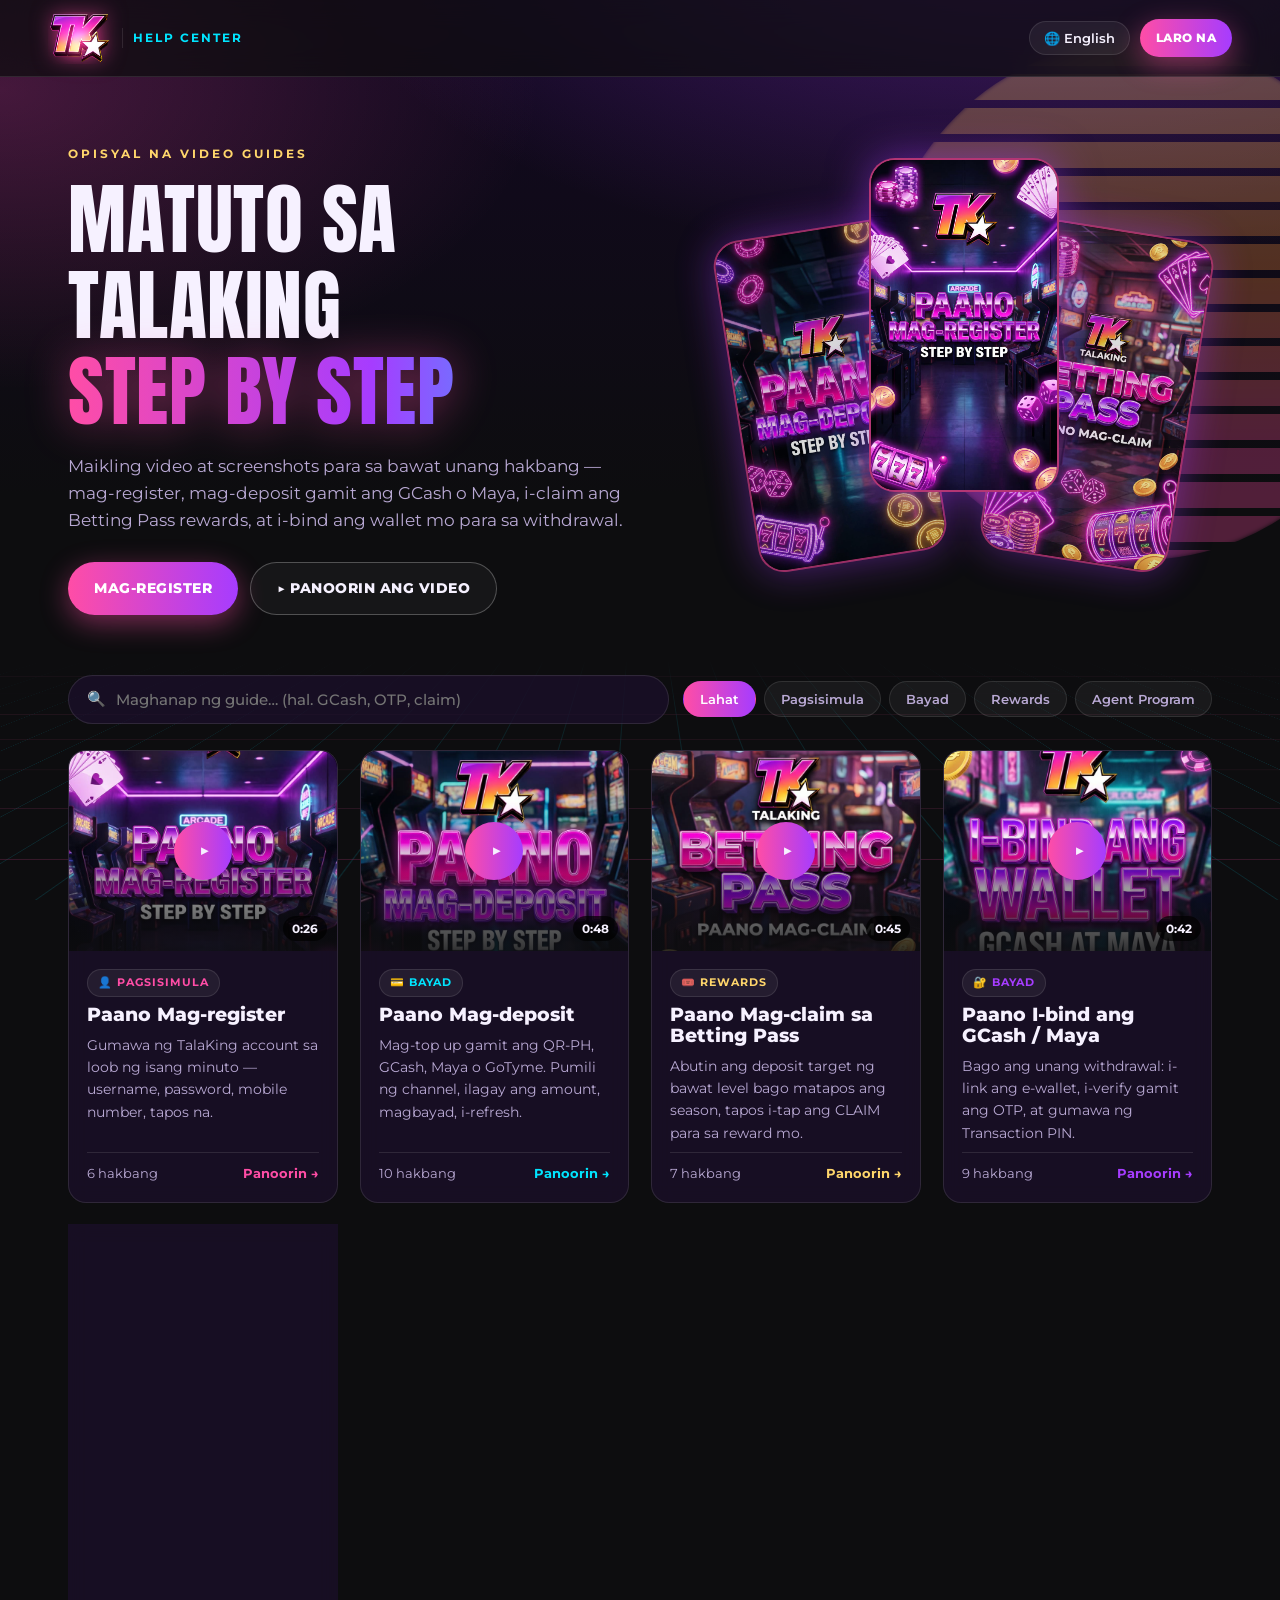
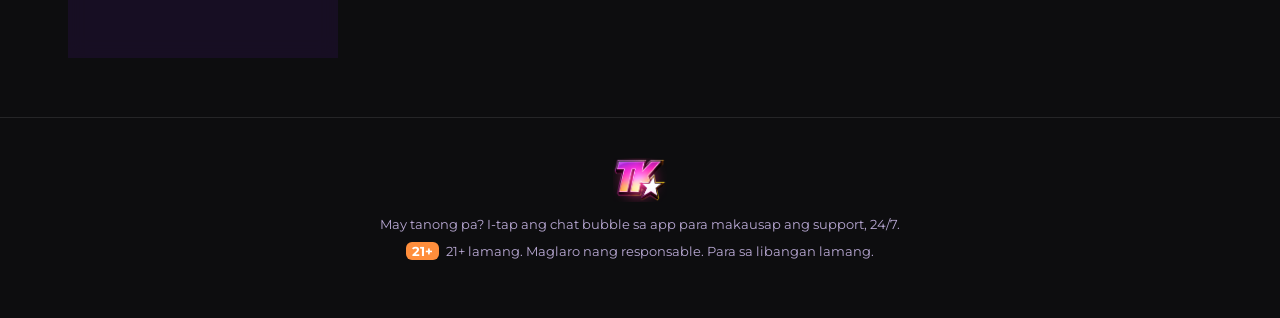
<file: index.html>
<!doctype html>
<html lang="fil">
<head>
  <meta charset="utf-8">
  <meta name="viewport" content="width=device-width, initial-scale=1">
  <title>TalaKing Help Center</title>
  <meta name="description" content="TalaKing video tutorials in English and Filipino — register, deposit, Betting Pass, wallet binding and the Agent Program.">
  <meta name="theme-color" content="#0D0D0F">
  <link rel="icon" href="assets/img/mark.png">
  <link rel="preconnect" href="https://fonts.googleapis.com">
  <link rel="preconnect" href="https://fonts.gstatic.com" crossorigin>
  <link href="https://fonts.googleapis.com/css2?family=Anton&family=Montserrat:wght@400;500;600;700;800&display=swap" rel="stylesheet">
  <link rel="stylesheet" href="assets/css/style.css?v=5">
</head>
<body>
  <div class="bg" aria-hidden="true"><div class="sun"></div><div class="grid"></div></div>
  <div class="progress" id="progress"></div>

  <header class="nav">
    <a class="brand" href="#/"><img src="assets/img/logo.png" alt="TalaKing"><span class="brand-tag" data-ui="brandTag"></span></a>
    <div class="nav-right">
      <button class="lang" id="langBtn" type="button"><span class="globe">🌐</span> <span data-ui="langLabel"></span></button>
      <a class="btn btn-pink btn-sm" id="navPlay" target="_blank" rel="noopener" data-ui="ctaPlay"></a>
    </div>
  </header>

  <main id="app"></main>

  <footer class="foot">
    <img src="assets/img/logo.png" alt="TalaKing">
    <p data-ui="help"></p>
    <p class="age"><b>21+</b> <span data-ui="footer"></span></p>
  </footer>
  <div class="toast" id="toast"></div>

  <script src="assets/js/content.js?v=5"></script>
  <script src="assets/js/app.js?v=5"></script>
</body>
</html>
</file>
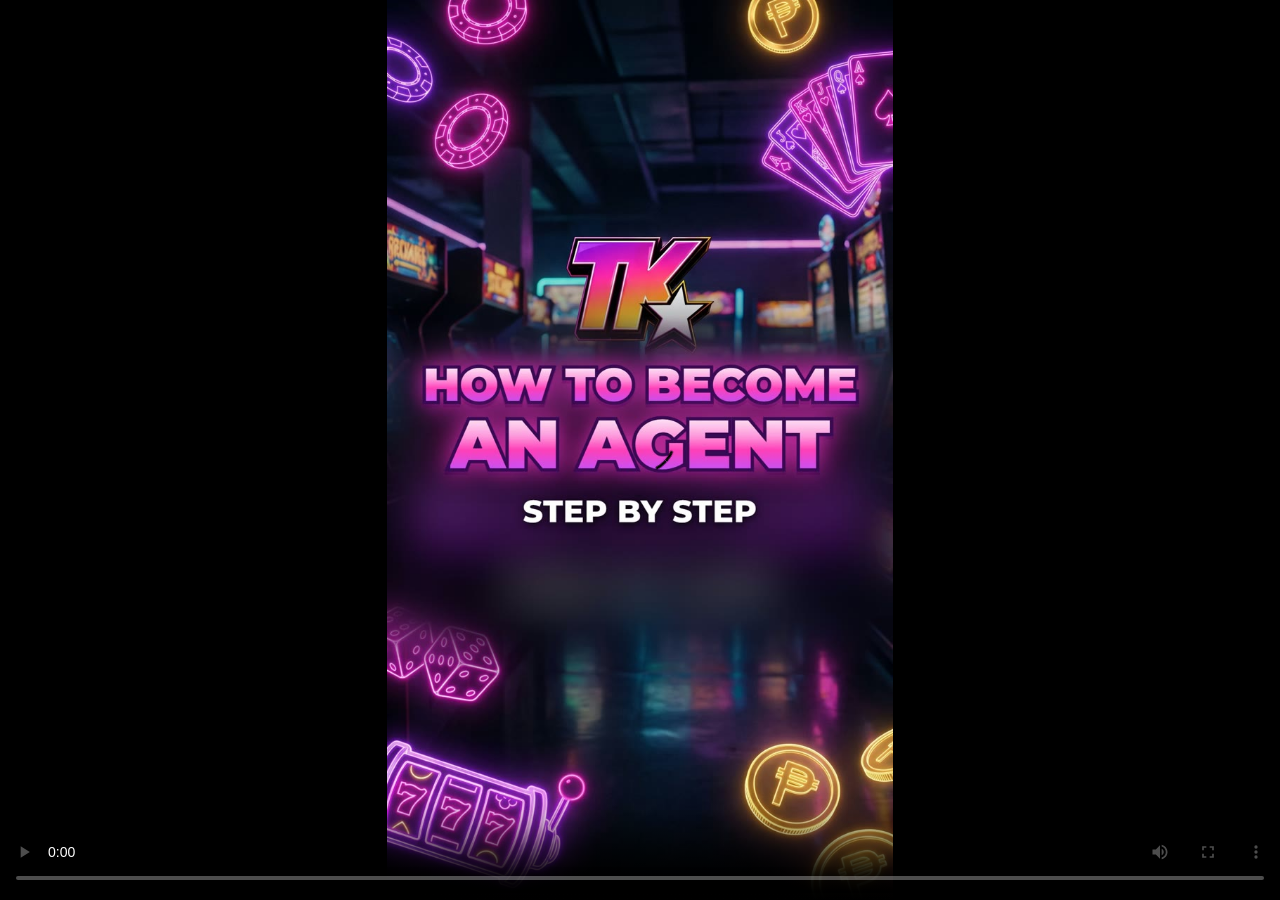
<file: embed/agent-en.html>
<!doctype html>
<html lang="en"><head><meta charset="utf-8"><meta name="viewport" content="width=device-width, initial-scale=1">
<title>TalaKing Tutorial</title>
<style>html,body{margin:0;height:100%;background:#000}video{width:100%;height:100%;object-fit:contain;display:block}</style>
</head><body>
<video src="../videos/agent-en.mp4" poster="../assets/img/steps/agent-en/cover.jpg" controls autoplay playsinline preload="auto"></video>
</body></html>
</file>
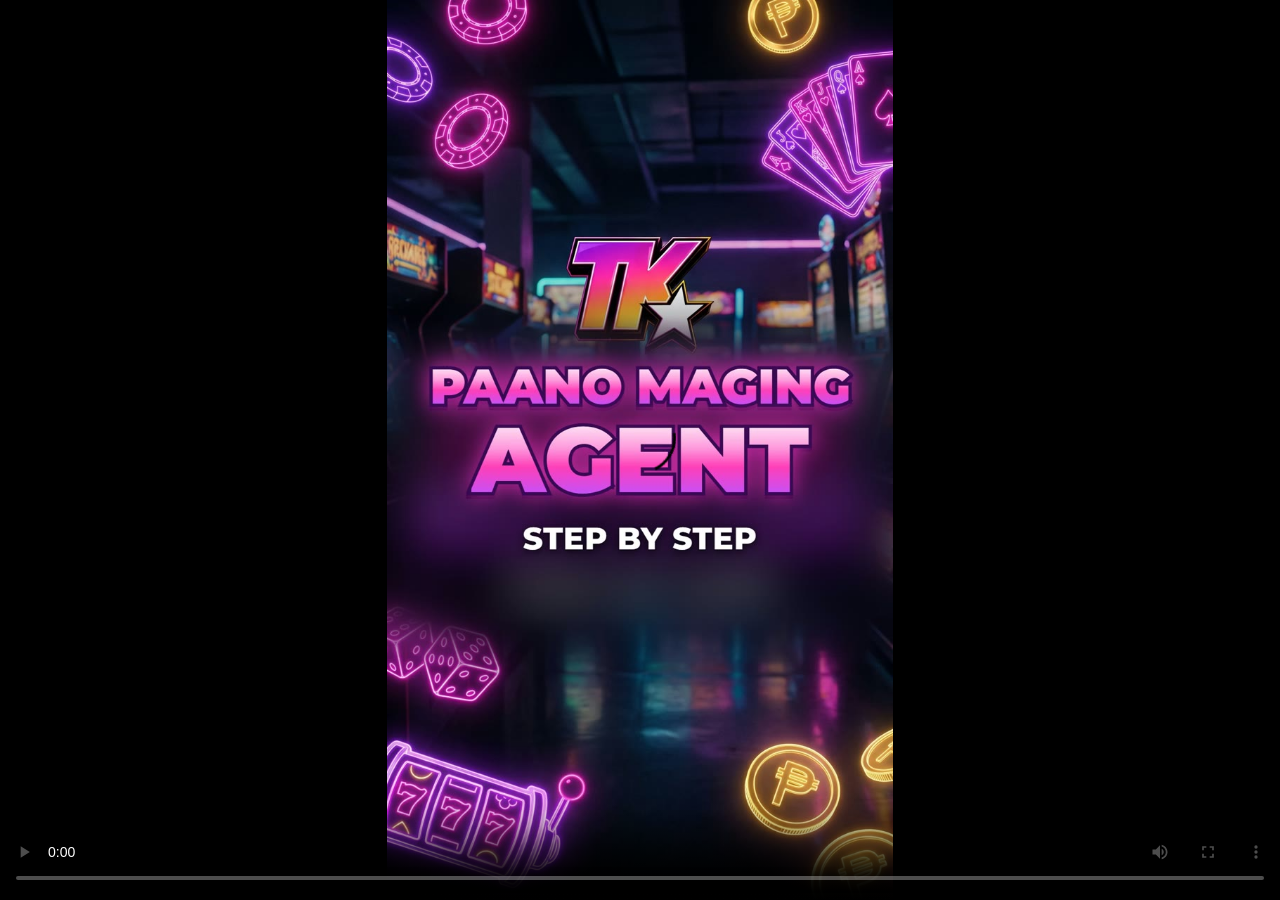
<file: embed/agent.html>
<!doctype html>
<html lang="fil"><head><meta charset="utf-8"><meta name="viewport" content="width=device-width, initial-scale=1">
<title>TalaKing Tutorial</title>
<style>html,body{margin:0;height:100%;background:#000}video{width:100%;height:100%;object-fit:contain;display:block}</style>
</head><body>
<video src="../videos/agent-fil.mp4" poster="../assets/img/steps/agent/cover.jpg" controls autoplay playsinline preload="auto"></video>
</body></html>
</file>
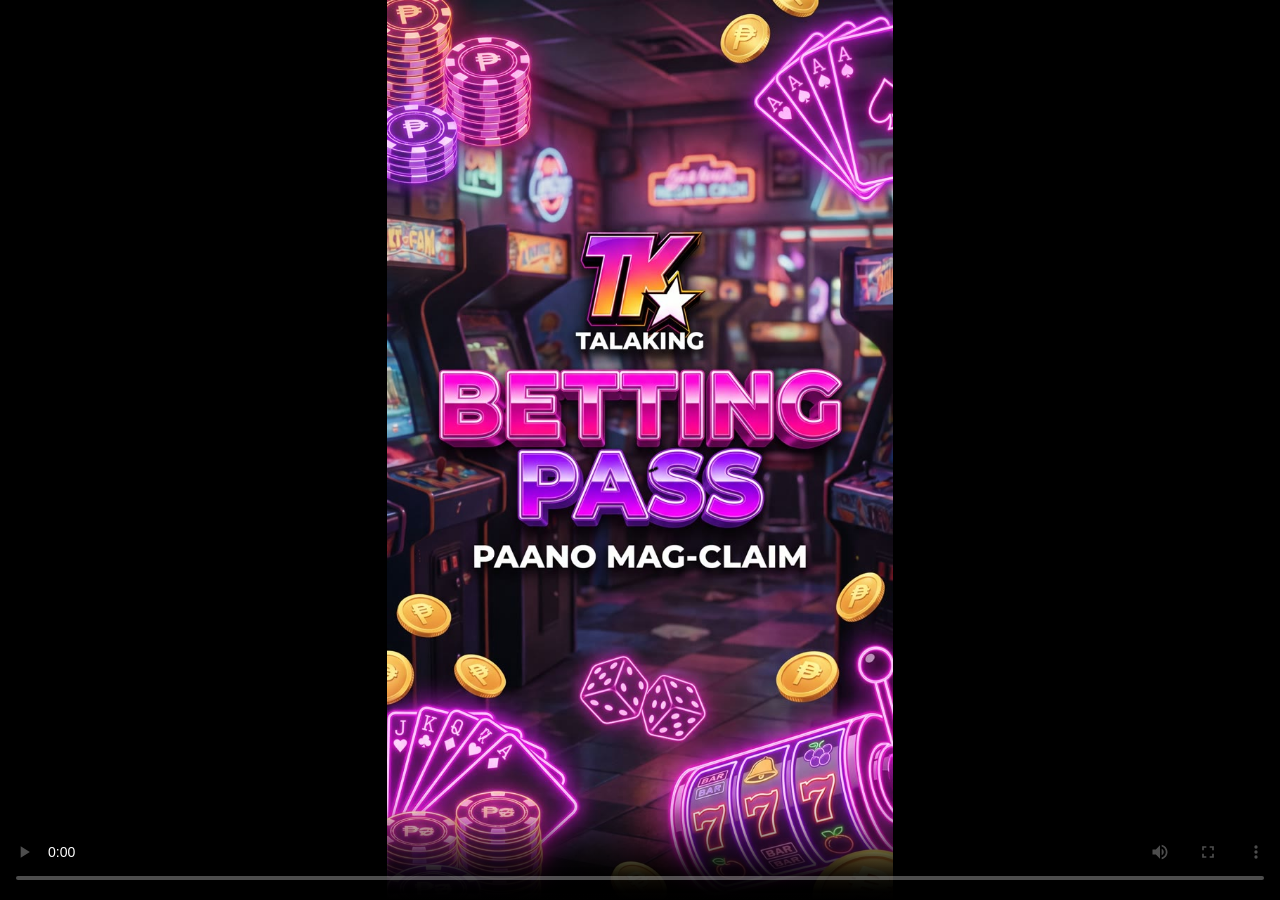
<file: embed/betting-pass.html>
<!doctype html>
<html lang="fil"><head><meta charset="utf-8"><meta name="viewport" content="width=device-width, initial-scale=1">
<title>TalaKing Tutorial</title>
<style>html,body{margin:0;height:100%;background:#000}video{width:100%;height:100%;object-fit:contain;display:block}</style>
</head><body>
<video src="../videos/betting-pass.mp4" poster="../assets/img/steps/betting-pass/cover.jpg" controls autoplay playsinline preload="auto"></video>
</body></html>
</file>
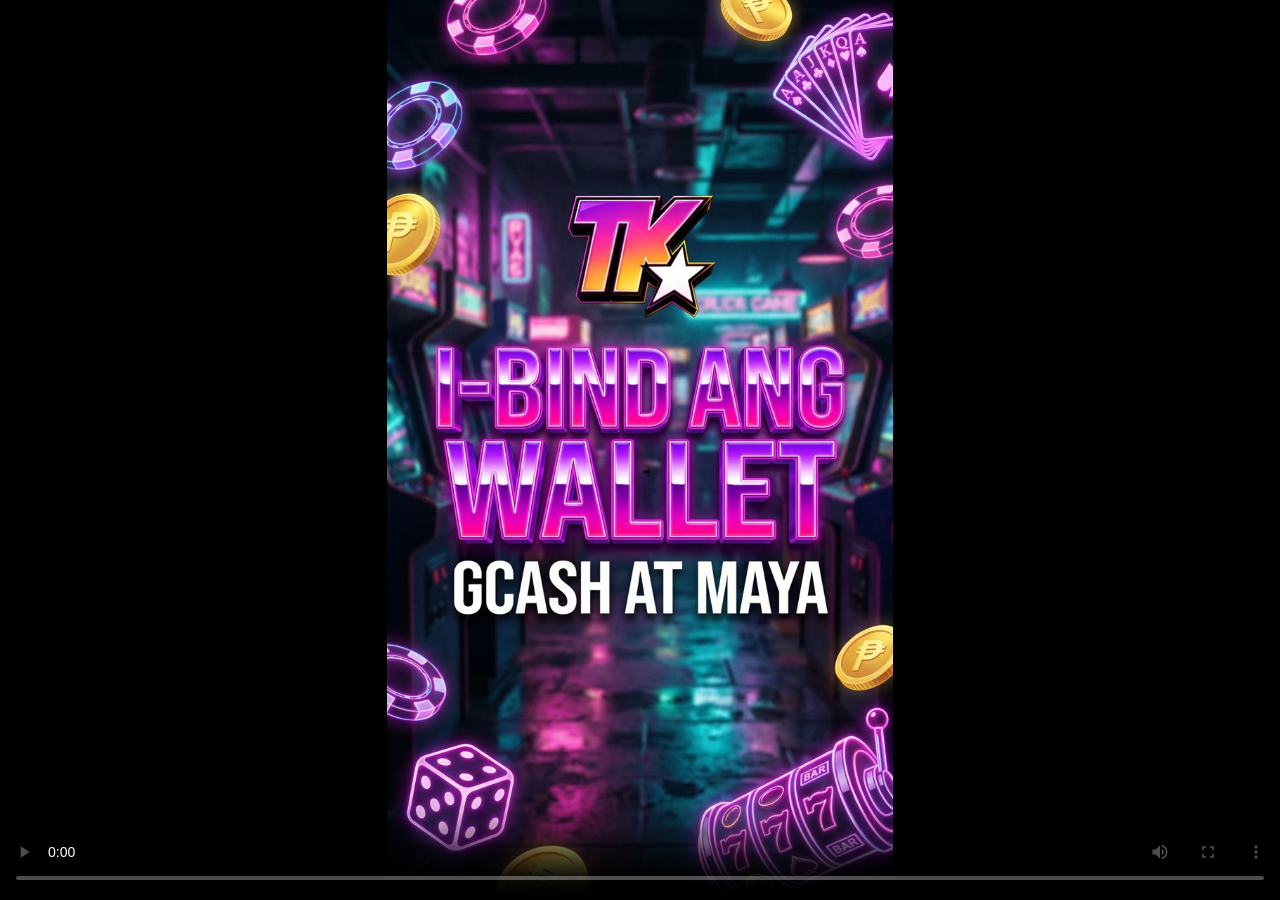
<file: embed/bind-wallet.html>
<!doctype html>
<html lang="fil"><head><meta charset="utf-8"><meta name="viewport" content="width=device-width, initial-scale=1">
<title>TalaKing Tutorial</title>
<style>html,body{margin:0;height:100%;background:#000}video{width:100%;height:100%;object-fit:contain;display:block}</style>
</head><body>
<video src="../videos/bind-wallet.mp4" poster="../assets/img/steps/bind-wallet/cover.jpg" controls autoplay playsinline preload="auto"></video>
</body></html>
</file>
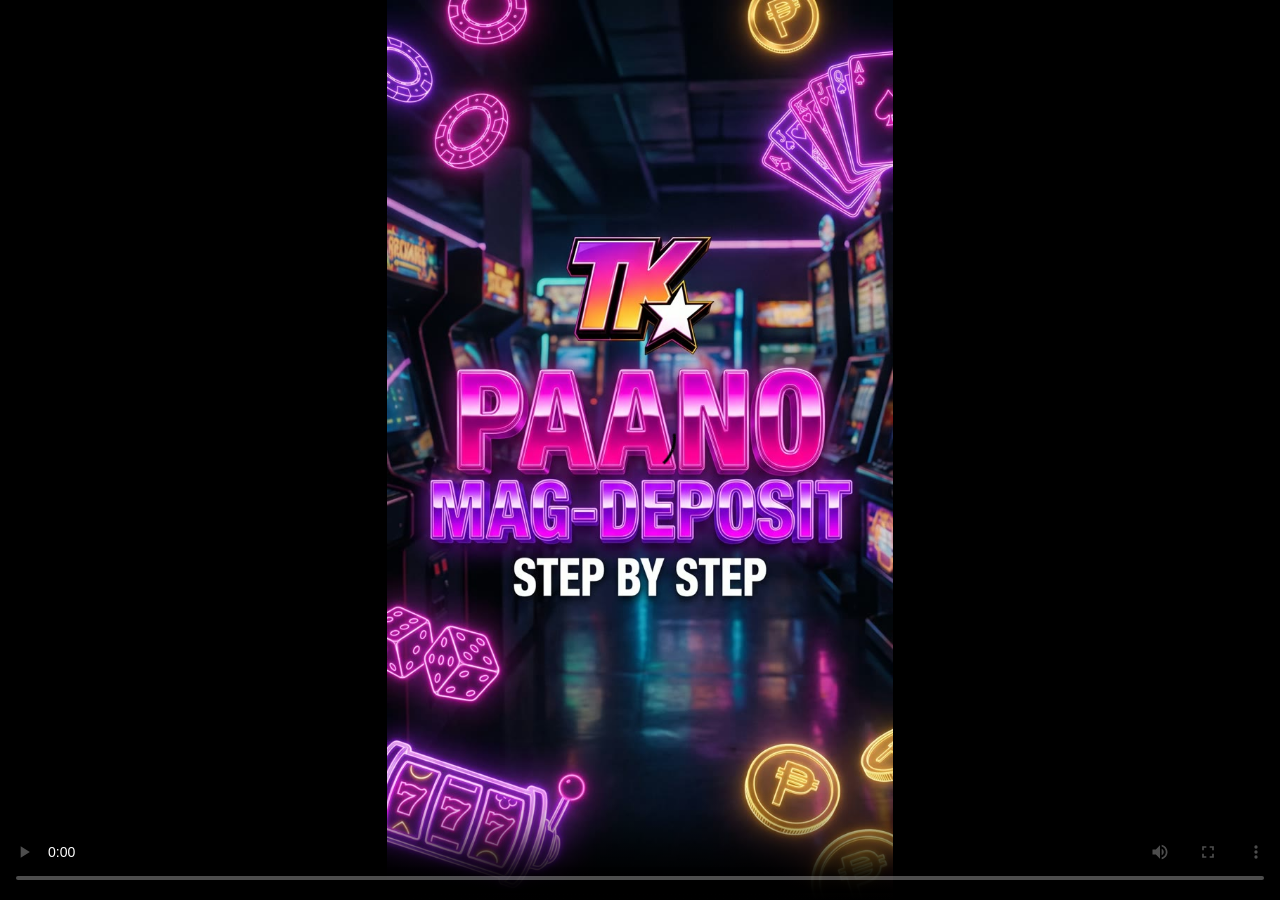
<file: embed/deposit.html>
<!doctype html>
<html lang="fil"><head><meta charset="utf-8"><meta name="viewport" content="width=device-width, initial-scale=1">
<title>TalaKing Tutorial</title>
<style>html,body{margin:0;height:100%;background:#000}video{width:100%;height:100%;object-fit:contain;display:block}</style>
</head><body>
<video src="../videos/deposit.mp4" poster="../assets/img/steps/deposit/cover.jpg" controls autoplay playsinline preload="auto"></video>
</body></html>
</file>
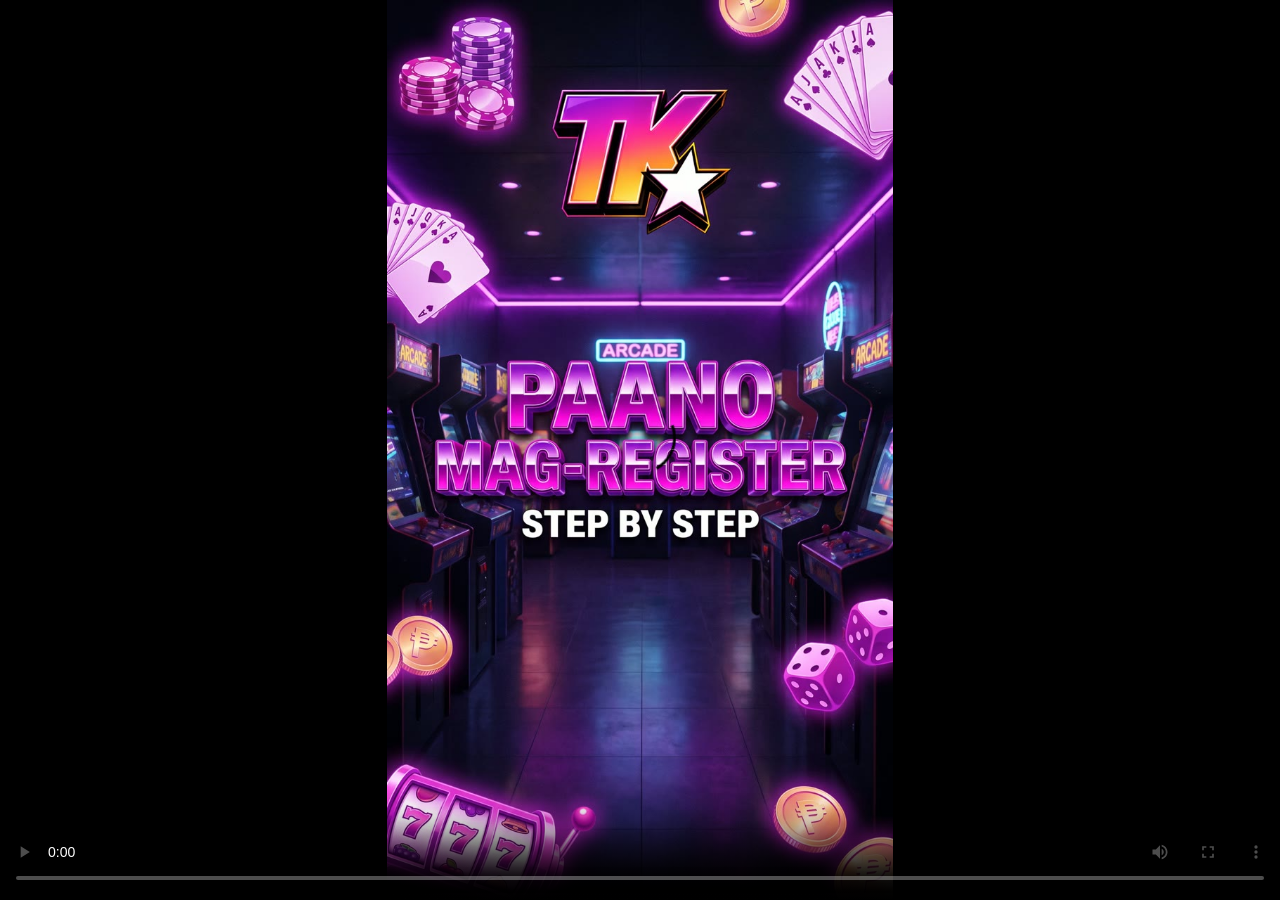
<file: embed/register.html>
<!doctype html>
<html lang="fil"><head><meta charset="utf-8"><meta name="viewport" content="width=device-width, initial-scale=1">
<title>TalaKing Tutorial</title>
<style>html,body{margin:0;height:100%;background:#000}video{width:100%;height:100%;object-fit:contain;display:block}</style>
</head><body>
<video src="../videos/register.mp4" poster="../assets/img/steps/register/cover.jpg" controls autoplay playsinline preload="auto"></video>
</body></html>
</file>
<file: assets/css/style.css>
:root {
  --pink: #FF4DA6; --purple: #A63CFF; --cyan: #00E5FF; --orange: #FF8E3C; --gold: #FFD66B;
  --ink: #0D0D0F; --panel: rgba(28, 16, 44, .72); --line: rgba(255, 255, 255, .1);
  --text: #F6F1FF; --muted: #B9A9D4; --r: 18px;
  --grad: linear-gradient(90deg, var(--pink), var(--purple));
}
* { box-sizing: border-box; }
html { scroll-behavior: smooth; }
body { margin: 0; background: var(--ink); color: var(--text); font: 15px/1.6 Montserrat, system-ui, sans-serif; overflow-x: hidden; }
img { max-width: 100%; display: block; }
a { color: inherit; text-decoration: none; }
h1, h2, h3 { margin: 0; line-height: 1.1; }
h1, h2 { font-family: Anton, Impact, sans-serif; font-weight: 400; letter-spacing: .5px; text-transform: uppercase; }

/* Vice-city background */
.bg { position: fixed; inset: 0; z-index: -1; overflow: hidden;
  background: radial-gradient(1200px 600px at 80% -10%, rgba(166, 60, 255, .35), transparent 60%),
              radial-gradient(900px 500px at 0% 10%, rgba(255, 77, 166, .22), transparent 60%),
              linear-gradient(180deg, #120821 0%, #0D0D0F 55%); }
.sun { position: absolute; width: 520px; height: 520px; right: -120px; top: 40px; border-radius: 50%; opacity: .28; filter: blur(2px);
  background: linear-gradient(180deg, var(--gold), var(--orange) 45%, var(--pink) 80%);
  -webkit-mask: repeating-linear-gradient(180deg, #000 0 26px, transparent 26px 34px); mask: repeating-linear-gradient(180deg, #000 0 26px, transparent 26px 34px); }
.grid { position: absolute; left: -50%; right: -50%; bottom: -10%; height: 55%; transform: perspective(500px) rotateX(62deg);
  background-image: linear-gradient(rgba(255, 77, 166, .35) 1px, transparent 1px), linear-gradient(90deg, rgba(0, 229, 255, .25) 1px, transparent 1px);
  background-size: 60px 60px; animation: gridmove 6s linear infinite; -webkit-mask: linear-gradient(transparent, #000 60%); mask: linear-gradient(transparent, #000 60%); opacity: .5; }
@keyframes gridmove { to { background-position: 0 60px, 0 0; } }
.progress { position: fixed; top: 0; left: 0; right: 0; height: 3px; background: var(--grad); transform-origin: 0 50%; transform: scaleX(0); z-index: 60; }

/* Nav */
.nav { position: sticky; top: 0; z-index: 50; display: flex; align-items: center; justify-content: space-between; gap: 12px;
  padding: 12px clamp(16px, 4vw, 48px); background: rgba(13, 13, 15, .72); backdrop-filter: blur(14px); border-bottom: 1px solid var(--line); }
.brand { display: flex; align-items: center; gap: 10px; }
.brand img { height: 52px; width: auto; filter: drop-shadow(0 0 10px rgba(255, 77, 166, .5)); }
.brand-tag { font-weight: 700; font-size: 12px; letter-spacing: 2px; text-transform: uppercase; color: var(--cyan); border-left: 1px solid var(--line); padding-left: 10px; }
.nav-right { display: flex; gap: 10px; align-items: center; }
.lang { cursor: pointer; font: 600 13px Montserrat, sans-serif; color: var(--text); background: rgba(255, 255, 255, .06); border: 1px solid var(--line); border-radius: 999px; padding: 8px 14px; transition: .2s; }
.lang:hover { border-color: var(--cyan); box-shadow: 0 0 16px rgba(0, 229, 255, .35); }

/* Buttons */
.btn { display: inline-flex; align-items: center; gap: 8px; font-weight: 800; letter-spacing: .5px; text-transform: uppercase; font-size: 14px;
  padding: 14px 26px; border-radius: 999px; position: relative; overflow: hidden; transition: transform .2s, box-shadow .2s; }
.btn:hover { transform: translateY(-2px); }
.btn-pink { background: var(--grad); color: #fff; box-shadow: 0 8px 28px rgba(255, 77, 166, .45); animation: glow 2.4s ease-in-out infinite; }
.btn-pink::after { content: ""; position: absolute; top: 0; left: -60%; width: 40%; height: 100%; transform: skewX(-20deg);
  background: linear-gradient(90deg, transparent, rgba(255, 255, 255, .45), transparent); animation: shine 3s infinite; }
.btn-ghost { border: 1px solid rgba(255, 255, 255, .25); background: rgba(255, 255, 255, .04); }
.btn-ghost:hover { border-color: var(--cyan); box-shadow: 0 0 20px rgba(0, 229, 255, .3); }
.btn-sm { padding: 9px 16px; font-size: 12px; }
@keyframes glow { 50% { box-shadow: 0 8px 40px rgba(166, 60, 255, .7); } }
@keyframes shine { 0% { left: -60%; } 60%, 100% { left: 130%; } }

/* Hero */
main { padding: 0 clamp(16px, 4vw, 48px); max-width: 1240px; margin: 0 auto; }
.hero { display: grid; grid-template-columns: 1.1fr .9fr; gap: 40px; align-items: center; padding: 64px 0 40px; }
.eyebrow { display: inline-block; font-size: 12px; font-weight: 700; letter-spacing: 3px; text-transform: uppercase; color: var(--gold); margin-bottom: 14px; }
.hero h1 { font-size: clamp(40px, 6.4vw, 78px); }
.hero h1 span { display: block; background: linear-gradient(90deg, var(--pink), var(--purple), var(--cyan)); -webkit-background-clip: text; background-clip: text; color: transparent; filter: drop-shadow(0 0 22px rgba(255, 77, 166, .45)); }
.hero p { color: var(--muted); font-size: 17px; max-width: 560px; margin: 18px 0 28px; }
.hero-cta { display: flex; flex-wrap: wrap; gap: 12px; }
.hero-phones { position: relative; height: 440px; }
.phone { position: absolute; width: 190px; border-radius: 26px; overflow: hidden; border: 2px solid rgba(255, 77, 166, .7); box-shadow: 0 0 40px rgba(166, 60, 255, .5); background: #000; }
.phone img { aspect-ratio: 9/16; object-fit: cover; }
.phone.p0 { left: 50%; top: 0; transform: translateX(-50%); z-index: 2; animation: float 6s ease-in-out infinite; }
.phone.p1 { left: 4%; top: 70px; transform: rotate(-9deg); opacity: .85; animation: float 7s ease-in-out -2s infinite; }
.phone.p2 { right: 4%; top: 70px; transform: rotate(9deg); opacity: .85; animation: float 7s ease-in-out -4s infinite; }
@keyframes float { 50% { translate: 0 -12px; } }

/* Toolbar + cards */
.guides { padding: 20px 0 60px; scroll-margin-top: 80px; }
.toolbar { display: flex; flex-wrap: wrap; gap: 14px; justify-content: space-between; align-items: center; margin-bottom: 26px; }
.search { flex: 1 1 320px; display: flex; align-items: center; gap: 10px; background: var(--panel); border: 1px solid var(--line); border-radius: 999px; padding: 4px 18px; }
.search input { flex: 1; min-width: 0; background: none; border: 0; outline: 0; color: var(--text); font: 500 15px Montserrat, sans-serif; padding: 10px 0; }
.search:focus-within { border-color: var(--pink); box-shadow: 0 0 18px rgba(255, 77, 166, .3); }
.filters { display: flex; gap: 8px; flex-wrap: wrap; }
.filter { cursor: pointer; font: 600 13px Montserrat, sans-serif; color: var(--muted); background: rgba(255, 255, 255, .05); border: 1px solid var(--line); border-radius: 999px; padding: 9px 16px; transition: .2s; }
.filter.on, .filter:hover { color: #fff; background: var(--grad); border-color: transparent; }
.cards { display: grid; grid-template-columns: repeat(auto-fill, minmax(260px, 1fr)); gap: 22px; }
.card { display: flex; flex-direction: column; background: var(--panel); border: 1px solid var(--line); border-radius: var(--r); overflow: hidden; backdrop-filter: blur(10px); transition: transform .25s, box-shadow .25s, border-color .25s; }
.card:hover { transform: translateY(-6px); border-color: var(--accent); box-shadow: 0 14px 40px -10px var(--accent); }
.card-thumb { position: relative; aspect-ratio: 4/3; overflow: hidden; background: #000; }
.card-thumb img { width: 100%; height: 100%; object-fit: cover; object-position: center 42%; transition: transform .5s; }
.card:hover .card-thumb img { transform: scale(1.06); }
.card-thumb::after { content: ""; position: absolute; inset: 0; background: linear-gradient(180deg, transparent 40%, rgba(13, 13, 15, .85)); }
.play-dot { position: absolute; z-index: 1; left: 50%; top: 50%; transform: translate(-50%, -50%); width: 58px; height: 58px; display: grid; place-items: center; padding-left: 4px; border-radius: 50%; background: var(--grad); box-shadow: 0 0 0 0 rgba(255, 77, 166, .6); animation: pulse 2s infinite; font-size: 18px; }
@keyframes pulse { 70% { box-shadow: 0 0 0 18px rgba(255, 77, 166, 0); } 100% { box-shadow: 0 0 0 0 rgba(255, 77, 166, 0); } }
.dur { position: absolute; z-index: 1; right: 10px; bottom: 10px; font-size: 12px; font-weight: 700; background: rgba(0, 0, 0, .7); padding: 3px 9px; border-radius: 999px; }
.card-body { padding: 18px; display: flex; flex-direction: column; gap: 8px; flex: 1; }
.chip { align-self: flex-start; font-size: 11px; font-weight: 700; letter-spacing: 1px; text-transform: uppercase; color: var(--accent, var(--cyan)); background: rgba(255, 255, 255, .06); border: 1px solid var(--line); padding: 4px 10px; border-radius: 999px; }
.card h3 { font-size: 19px; font-weight: 800; }
.card p { margin: 0; color: var(--muted); font-size: 14px; flex: 1; }
.card-foot { display: flex; justify-content: space-between; font-size: 13px; color: var(--muted); padding-top: 10px; border-top: 1px solid var(--line); }
.card-foot .go { color: var(--accent); font-weight: 700; }
.empty { color: var(--muted); text-align: center; grid-column: 1/-1; padding: 40px 0; }

/* Guide page */
.guide { padding: 28px 0 60px; }
.back { display: inline-block; color: var(--muted); font-weight: 600; margin-bottom: 18px; }
.back:hover { color: var(--cyan); }
.guide-head h1 { font-size: clamp(34px, 5vw, 60px); margin: 12px 0 10px; text-shadow: 0 0 30px var(--accent); }
.guide-head p { color: var(--muted); max-width: 720px; margin: 0; font-size: 16px; }
.meta { display: flex; flex-wrap: wrap; gap: 16px; align-items: center; margin-top: 14px; color: var(--muted); font-size: 13px; font-weight: 600; }
.share { cursor: pointer; font: 600 13px Montserrat, sans-serif; color: var(--text); background: rgba(255, 255, 255, .06); border: 1px solid var(--line); border-radius: 999px; padding: 6px 12px; }
.share:hover { border-color: var(--accent); }
.guide-grid { display: grid; grid-template-columns: minmax(280px, 380px) 1fr; gap: 40px; margin-top: 32px; align-items: start; }
.video-col { position: sticky; top: 86px; }
.video-wrap { position: relative; border-radius: 28px; overflow: hidden; border: 2px solid var(--accent); box-shadow: 0 0 50px -8px var(--accent); background: #000; aspect-ratio: 9/16; }
.video-wrap video { width: 100%; height: 100%; display: block; object-fit: contain; background: #000; }
.cover { position: absolute; inset: 0; border: 0; cursor: pointer; color: #fff; display: flex; flex-direction: column; align-items: center; justify-content: flex-end; gap: 14px; padding: 30px 20px;
  background: linear-gradient(180deg, rgba(13, 13, 15, .1) 30%, rgba(13, 13, 15, .92)); transition: opacity .4s; font-family: Montserrat, sans-serif; }
.cover.gone { opacity: 0; pointer-events: none; }
.big-play { position: absolute; top: 50%; left: 50%; transform: translate(-50%, -50%); width: 84px; height: 84px; display: grid; place-items: center; padding-left: 6px; border-radius: 50%; background: var(--grad); font-size: 28px; animation: pulse 2s infinite; }
.cover-title { font: 400 28px/1.1 Anton, sans-serif; text-transform: uppercase; text-align: center; }
.cover-pill { font-size: 12px; font-weight: 700; background: rgba(255, 255, 255, .12); border: 1px solid var(--line); padding: 5px 12px; border-radius: 999px; }
.note { margin-top: 16px; padding: 14px 16px; border-radius: 14px; font-size: 14px; background: var(--panel); border: 1px solid var(--line); }
.note-warn { border-color: rgba(255, 142, 60, .55); background: rgba(255, 142, 60, .08); }
.note-tip { border-color: rgba(0, 229, 255, .45); background: rgba(0, 229, 255, .06); }
.steps-col h2 { font-size: 30px; margin-bottom: 18px; }
.steps { list-style: none; margin: 0; padding: 0; display: grid; gap: 18px; }
.step { display: grid; grid-template-columns: 150px 1fr; gap: 20px; align-items: center; background: var(--panel); border: 1px solid var(--line); border-radius: var(--r); padding: 14px; transition: border-color .2s, transform .2s; }
.step:hover { border-color: var(--accent); transform: translateX(4px); }
.shot { border-radius: 14px; overflow: hidden; border: 1px solid rgba(255, 77, 166, .4); background: #000; }
.shot img { width: 100%; aspect-ratio: 480/996; object-fit: cover; cursor: zoom-in; }
.shot.wide img { aspect-ratio: 4/5; }
.badge { display: inline-block; font-size: 11px; font-weight: 800; letter-spacing: 1.5px; text-transform: uppercase; background: var(--grad); padding: 4px 10px; border-radius: 999px; margin-bottom: 8px; }
.step h3 { font-size: 19px; font-weight: 800; margin-bottom: 6px; }
.step p { margin: 0; color: var(--muted); }
.cta-band { margin: 56px 0 40px; display: flex; flex-wrap: wrap; gap: 20px; align-items: center; justify-content: space-between; padding: 28px 32px; border-radius: 24px;
  background: linear-gradient(120deg, rgba(255, 77, 166, .22), rgba(166, 60, 255, .22) 50%, rgba(0, 229, 255, .14)); border: 1px solid rgba(255, 77, 166, .4); }
.cta-band h2 { font-size: 34px; }
.cta-band p { margin: 6px 0 0; color: var(--muted); }
.rel-h { font-size: 26px; margin-bottom: 16px; }

/* Zoom overlay */
.zoom { position: fixed; inset: 0; z-index: 80; background: rgba(0, 0, 0, .88); display: grid; place-items: center; padding: 20px; cursor: zoom-out; }
.zoom img { max-height: 92vh; width: auto; border-radius: 18px; border: 2px solid var(--pink); }

/* Footer + toast */
.foot { text-align: center; padding: 40px 16px 50px; border-top: 1px solid var(--line); color: var(--muted); font-size: 13px; }
.foot img { height: 44px; width: auto; margin: 0 auto 12px; }
.foot p { margin: 6px 0; }
.age b { color: #fff; background: var(--orange); border-radius: 6px; padding: 1px 6px; margin-right: 4px; }
.toast { position: fixed; left: 50%; bottom: 24px; transform: translate(-50%, 40px); opacity: 0; background: var(--grad); padding: 10px 18px; border-radius: 999px; font-weight: 700; transition: .3s; z-index: 90; }
.toast.on { opacity: 1; transform: translate(-50%, 0); }

/* Reveal */
.reveal { opacity: 0; transform: translateY(22px); transition: opacity .6s ease var(--d, 0ms), transform .6s ease var(--d, 0ms); }
.reveal.in { opacity: 1; transform: none; }

@media (max-width: 900px) {
  .hero { grid-template-columns: 1fr; padding-top: 36px; }
  .hero-phones { height: 330px; }
  .phone { width: 140px; }
  .guide-grid { grid-template-columns: 1fr; }
  .video-col { position: static; max-width: 380px; margin: 0 auto; width: 100%; }
}
@media (max-width: 560px) {
  .brand img { height: 42px; }
  .brand-tag, .nav .btn-sm { display: none; }
  .step { grid-template-columns: 96px 1fr; gap: 14px; padding: 12px; }
  .step h3 { font-size: 16px; }
  .step p { font-size: 14px; }
  .cta-band { padding: 22px; }
  .sun { width: 320px; height: 320px; }
}
@media (prefers-reduced-motion: reduce) { *, *::before, *::after { animation: none !important; transition: none !important; } .reveal { opacity: 1; transform: none; } }
</file>
